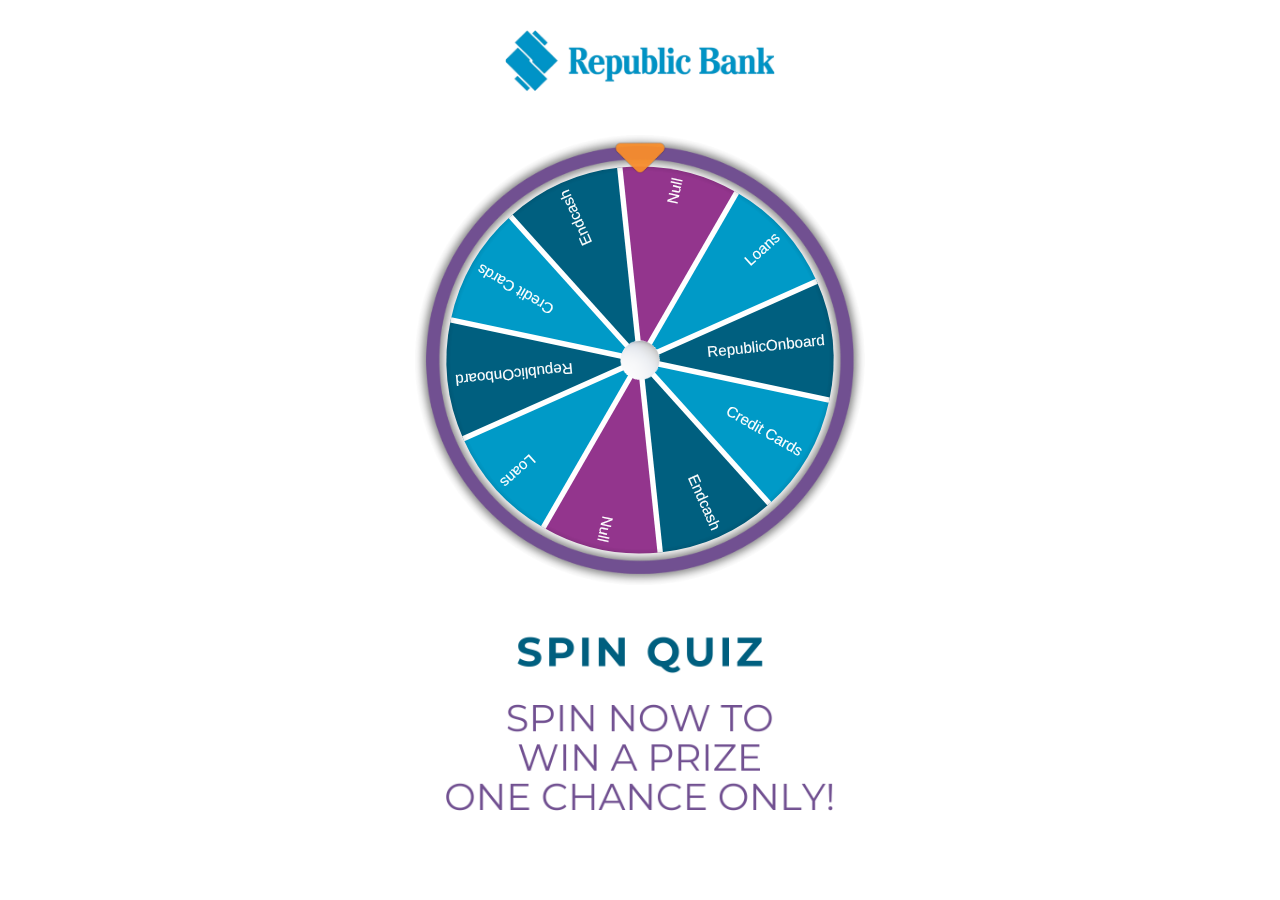
<file: index.html>
<html xmlns="http://www.w3.org/1999/xhtml" lang="en">

<head>
	<meta http-equiv="Content-Type" content="text/html; charset=utf-8" />
	<style type="text/css">
</style>

</head>
	
	<TITLE>RBL SPIN</TITLE>
</HEAD>
<BODY>
	</H6>
	<meta HTTP-EQUIV="Refresh" CONTENT="0; URL=src/html/wheel.html">

</body>

</html>
</file>
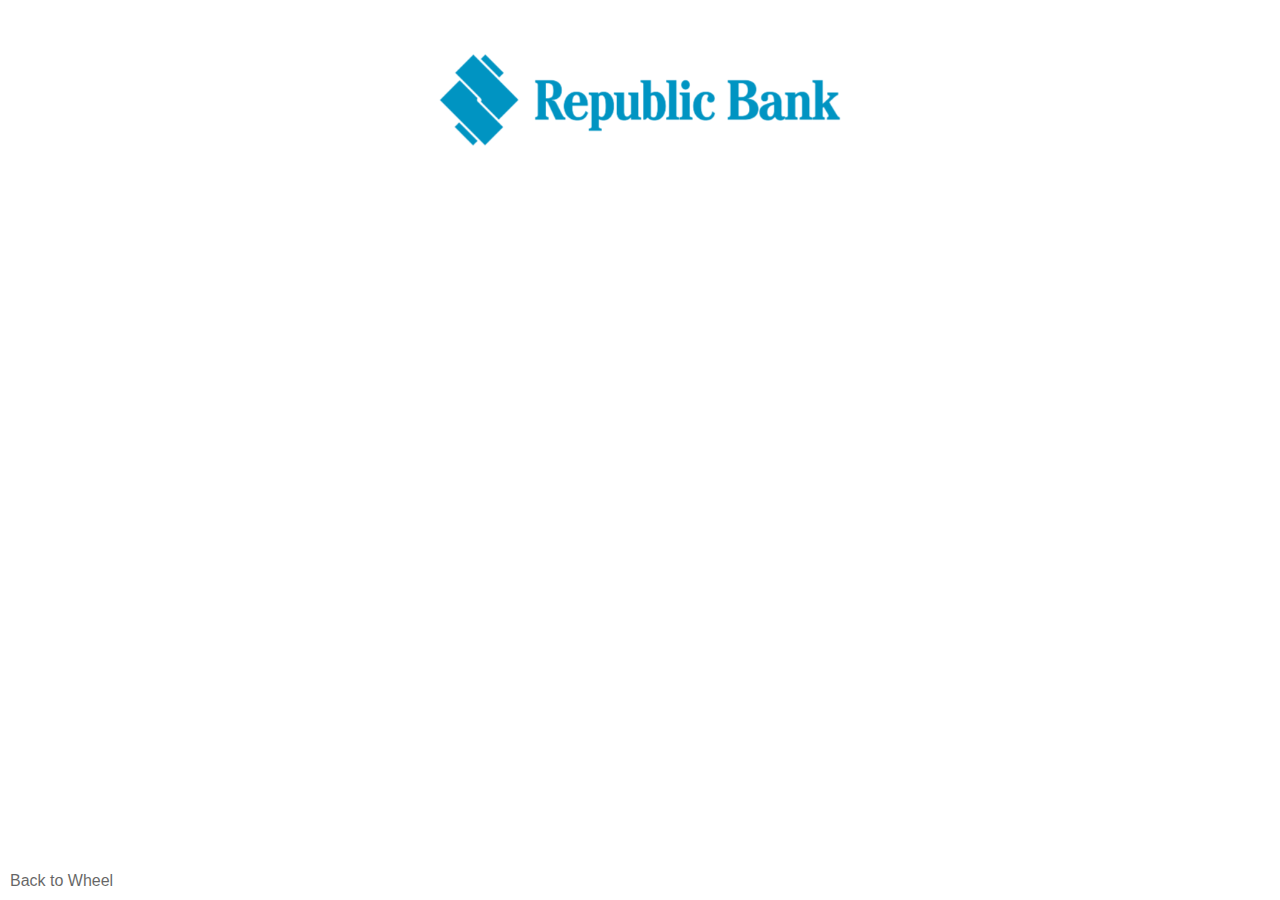
<file: src/html/creditCards.html>
<!DOCTYPE html>
<html>
  <head>
    <meta charset="UTF-8" />
    <link rel="stylesheet" href="../assets/css/quiz.css" />
    <title>Credit Cards</title>
  </head>
  <body>
    <div id="preloader">
      <div class="loader"></div>
    </div>
    <div class="container">
      <div class="seventy">
        <canvas id="confetti-canvas"></canvas>

        <!-- Adjust the header logo positioning to ensure the left side is clear -->
        <div class="header">
          <img
            src="../assets/images/rblLogo.png"
            alt="company Logo"
            class="header-logo"
          />
        </div>

        <div class="quiz-container" id="quiz-container">
          <h2 class="quiztitle">Credit Cards Quiz</h2>

          <h1 id="question" class="question"></h1>
          <div id="choices" class="choices"></div>

          <div id="message-display" class="message-display"></div>

          <button id="next" class="next-button">Submit</button>

          <div id="timer" class="timer"></div>
        </div>

        <div id="score" class="score"></div>
        <a href="wheel.html" class="back-link">Back to Wheel</a>
      </div>
      <div id="thirty" class="thirty">
        <div
          class="footer"
          style="
            height: 33vh;
            background-image: url('../assets/images/fleet.jpg');
            background-size: cover;
            background-repeat: no-repeat;
          "
        ></div>
      </div>
    </div>
    <script src="../js/masterQuiz.js"></script>
    <script src="../js/creditCards.js"></script>
    <script src="../js/confetti.js"></script>
  </body>
</html>
</file>
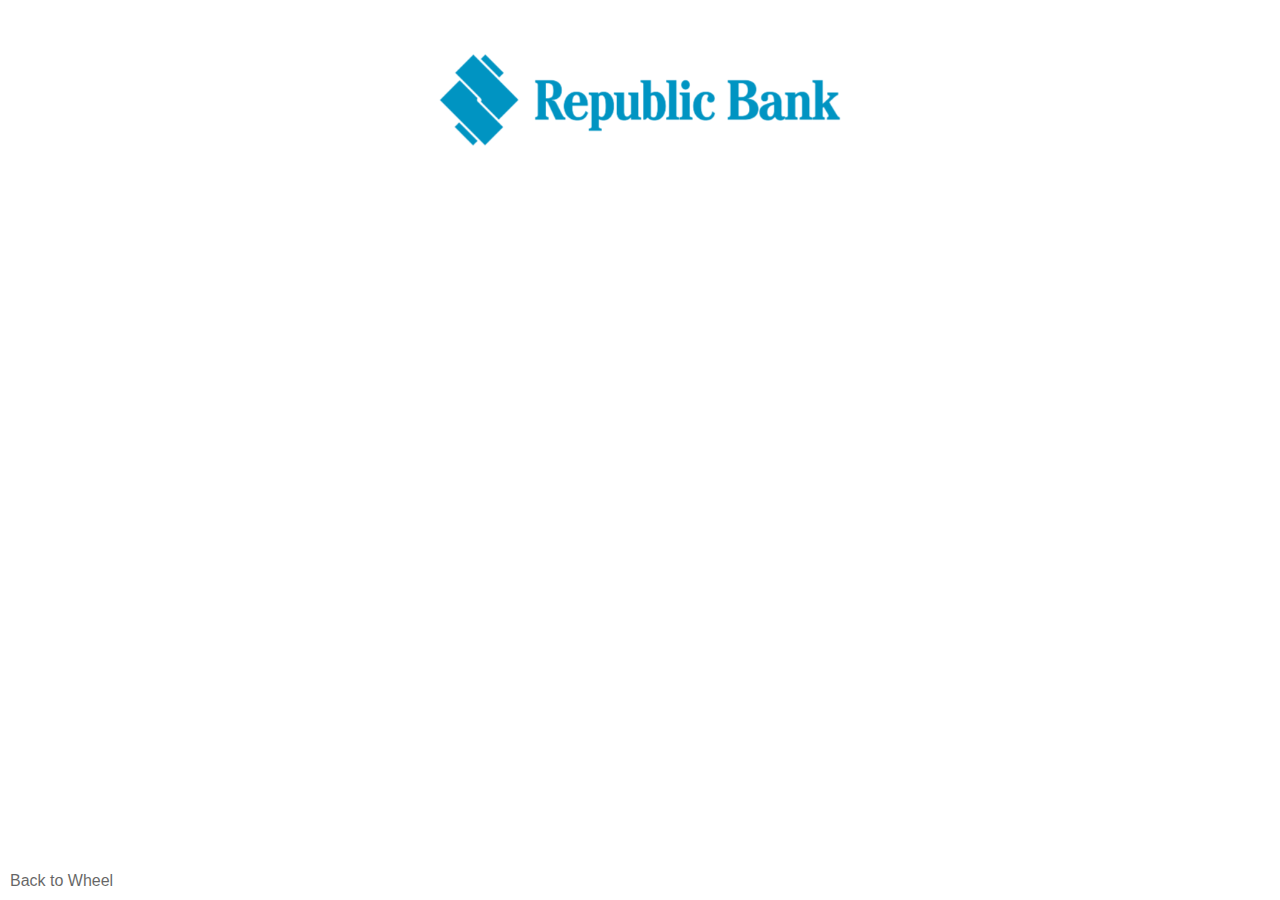
<file: src/html/endcash.html>
<!DOCTYPE html>
<html>
  <head>
    <meta charset="UTF-8" />

    <link rel="stylesheet" href="../assets/css/quiz.css" />
    <title>End Cash</title>
  </head>
  <body>
    <div id="preloader">
      <div class="loader"></div>
    </div>
    <div class="container">
      <div class="seventy">
        <canvas id="confetti-canvas"></canvas>

        <div class="header">
          <img
            src="../assets/images/rblLogo.png"
            alt="company Logo"
            class="header-logo"
          />
        </div>

        <div class="quiz-container" id="quiz-container">
          <h2 class="quiztitle">End Cash Quiz</h2>

          <h1 id="question" class="question"></h1>
          <div id="choices" class="choices"></div>

          <div id="message-display" class="message-display"></div>

          <button id="next" class="next-button">Submit</button>

          <div id="timer" class="timer"></div>
        </div>

        <div id="score" class="score"></div>
        <a href="wheel.html" class="back-link">Back to Wheel</a>
      </div>
      <div id="thirty" class="thirty">
        <div
          class="footer"
          style="
            height: 33vh;
            background-image: url('../assets/images/fleet.jpg');
            background-size: cover;
            background-repeat: no-repeat;
          "
        ></div>
      </div>
    </div>
    <script src="../js/masterQuiz.js"></script>
    <script src="../js/creditCards.js"></script>
    <script src="../js/confetti.js"></script>
    <script src="../js/endcash.js"></script>
  </body>

  <!-- Mirrored from rbl-agla.ia.tt/html/creditCards.html by HTTrack Website Copier/3.x [XR&CO'2014], Wed, 02 Oct 2024 12:20:31 GMT -->
</html>
</file>
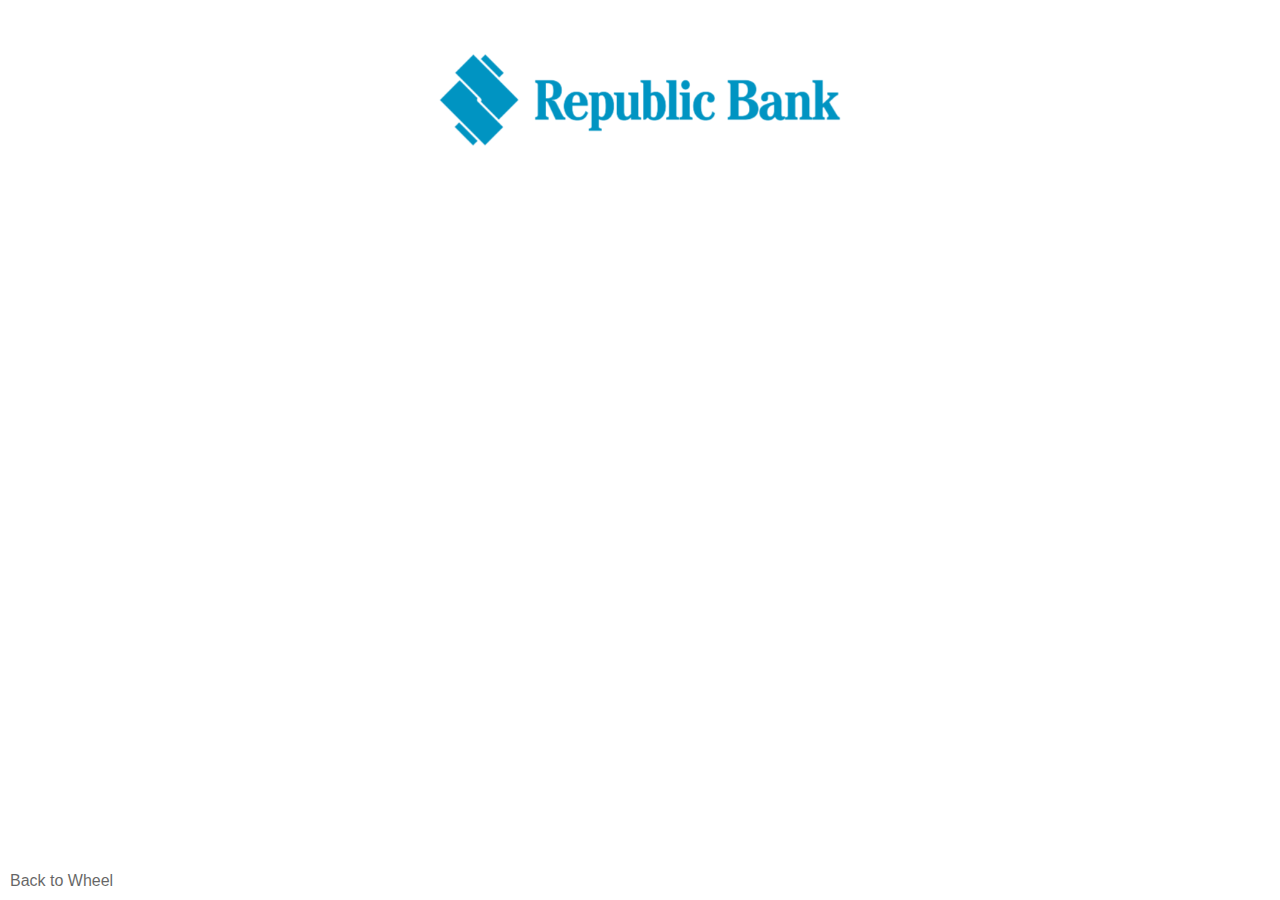
<file: src/html/loans.html>
<!DOCTYPE html>
<html>
  <head>
    <meta charset="UTF-8" />

    <link rel="stylesheet" href="../assets/css/quiz.css" />
    <title>Loans</title>
  </head>
  <body>
    <div id="preloader">
      <div class="loader"></div>
    </div>
    <div class="container">
      <div class="seventy">
        <canvas id="confetti-canvas"></canvas>

        <!-- Adjust the header logo positioning to ensure the left side is clear -->
        <div class="header">
          <img
            src="../assets/images/rblLogo.png"
            alt="company Logo"
            class="header-logo"
          />
        </div>

        <div class="quiz-container" id="quiz-container">
          <h2 class="quiztitle">Loan Quiz</h2>

          <h1 id="question" class="question"></h1>
          <div id="choices" class="choices"></div>

          <div id="message-display" class="message-display"></div>

          <button id="next" class="next-button">Submit</button>

          <div id="timer" class="timer"></div>
        </div>

        <div id="score" class="score"></div>
        <a href="wheel.html" class="back-link">Back to Wheel</a>
      </div>
      <div id="thirty" class="thirty">
        <div
          class="footer"
          style="
            height: 33vh;
            background-image: url('../assets/images/fleet.jpg');
            background-size: cover;
            background-repeat: no-repeat;
          "
        ></div>
      </div>
    </div>
    <script src="../js/masterQuiz.js"></script>
    <script src="../js/creditCards.js"></script>
    <script src="../js/confetti.js"></script>
    <script src="../js/loans.js"></script>
  </body>
</html>
</file>
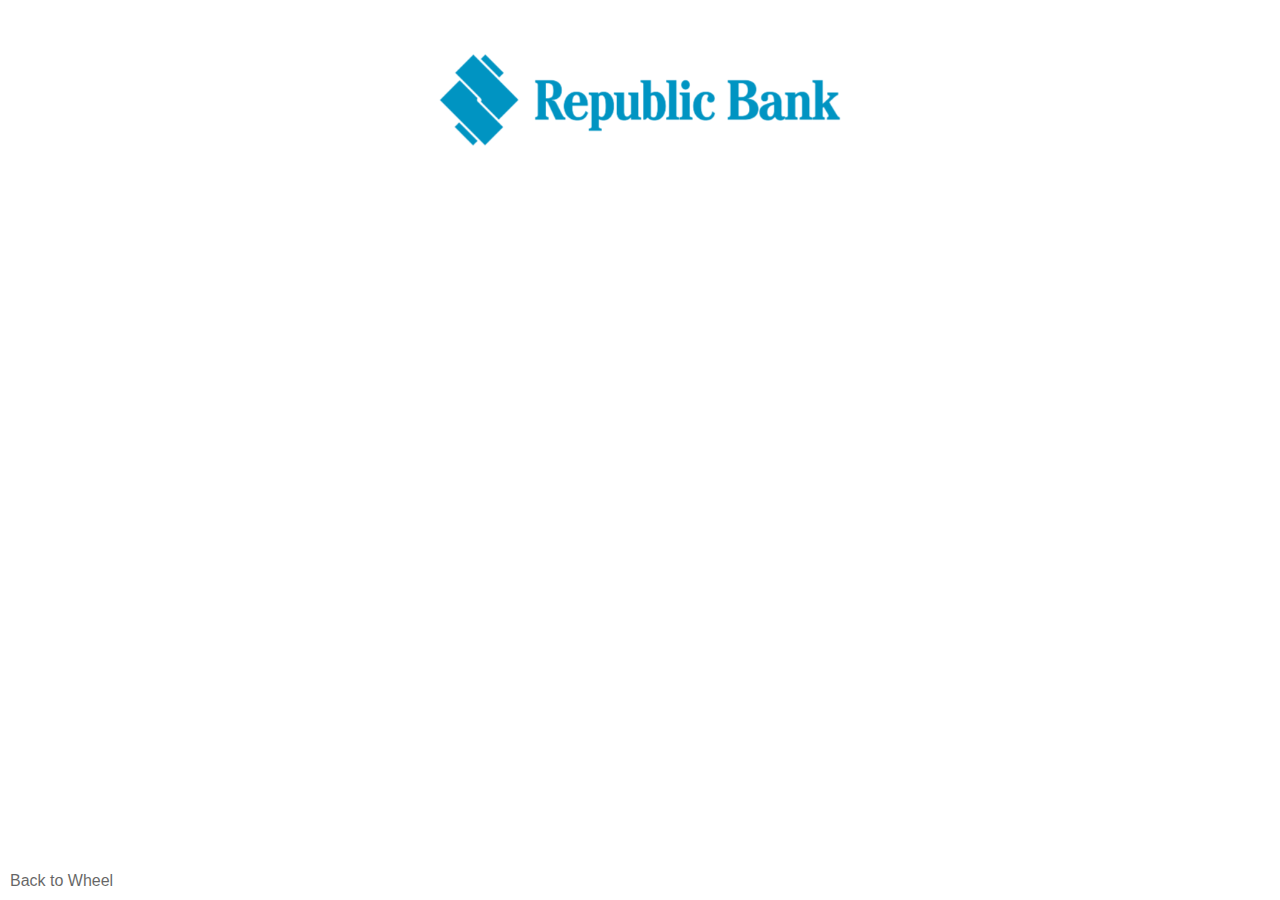
<file: src/html/republicOnBoard.html>
<!DOCTYPE html>
<html>
  <head>
    <meta charset="UTF-8" />

    <link rel="stylesheet" href="../assets/css/quiz.css" />
    <title>RepublicOnboard Quiz</title>
  </head>
  <body>
    <div id="preloader">
      <div class="loader"></div>
    </div>
    <div class="container">
      <div class="seventy">
        <canvas id="confetti-canvas"></canvas>

        <!-- Adjust the header logo positioning to ensure the left side is clear -->
        <div class="header">
          <img
            src="../assets/images/rblLogo.png"
            alt="company Logo"
            class="header-logo"
          />
        </div>

        <div class="quiz-container" id="quiz-container">
          <h2 class="quiztitle">RepublicOnboard Quiz</h2>

          <h1 id="question" class="question"></h1>
          <div id="choices" class="choices"></div>

          <div id="message-display" class="message-display"></div>

          <button id="next" class="next-button">Submit</button>

          <div id="timer" class="timer"></div>
        </div>

        <div id="score" class="score"></div>
        <a href="wheel.html" class="back-link">Back to Wheel</a>
      </div>
      <div id="thirty" class="thirty">
        <div
          class="footer"
          style="
            height: 33vh;
            background-image: url('../assets/images/fleet.jpg');
            background-size: cover;
            background-repeat: no-repeat;
          "
        ></div>
      </div>
    </div>
    <script src="../js/masterQuiz.js"></script>
    <script src="../js/creditCards.js"></script>
    <script src="../js/confetti.js"></script>
    <script src="../js/republicOnBoard.js"></script>
  </body>
</html>
</file>
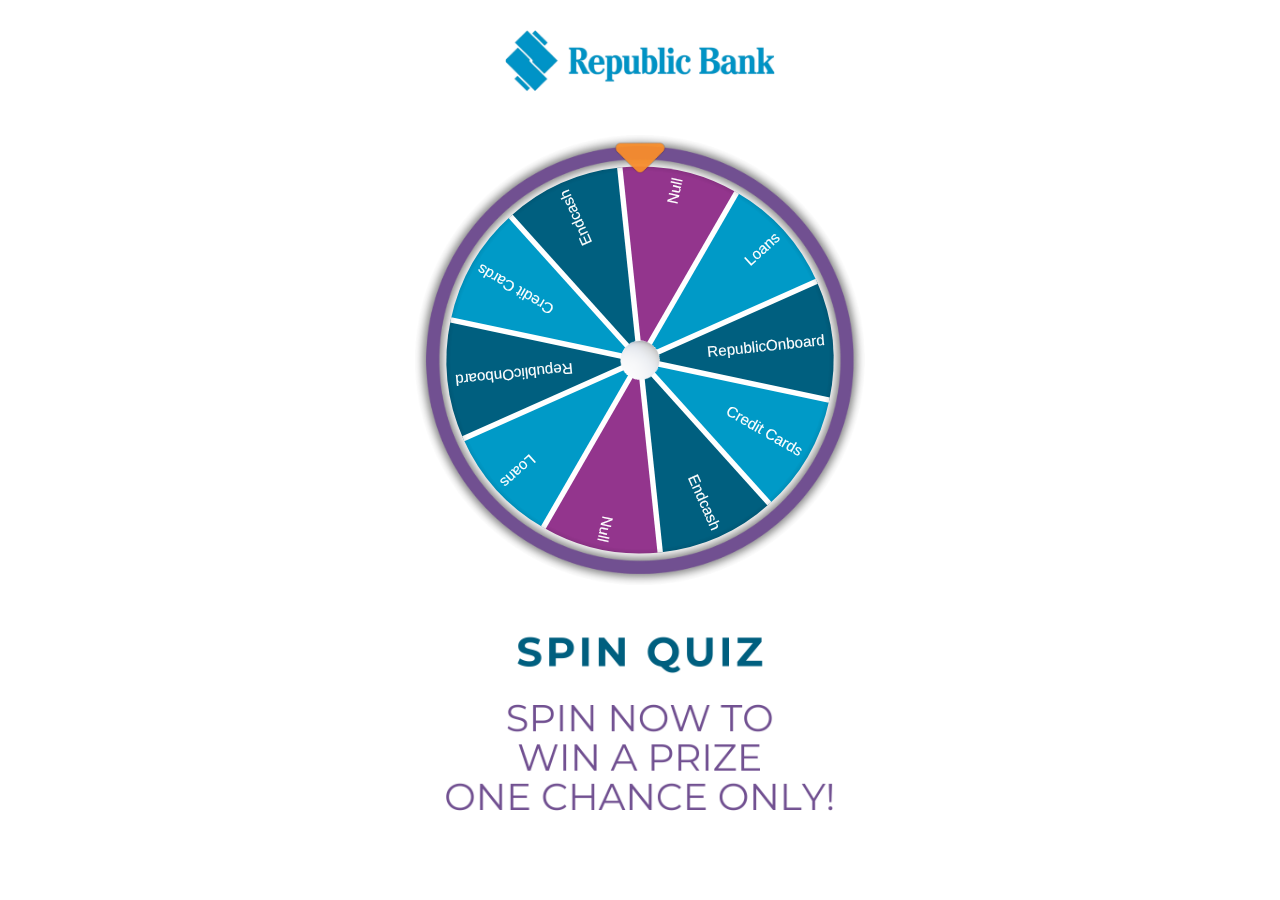
<file: src/html/wheel.html>
<!DOCTYPE html>
<html lang="en">

<head>
    <meta charset="utf-8" />
    <title>RBL Spin</title>
    <meta name="viewport" content="width=device-width, initial-scale=1.0, maximum-scale=1.0, user-scalable=0" />
    <link rel="icon" href="data:image/x-icon;," type="image/x-icon" />
    <link rel="stylesheet" href="../assets/css/wheel.css" />



    <script>
        window.onload = () => {
            const quadrants = [{
                    label: "Loans",
                    link: "loans.html",
                    backgroundColor: "#009AC7",
                    labelColor: "#FFFFFF",
                },
                {
                    label: "RepublicOnboard",
                    link: "republicOnBoard.html",
                    backgroundColor: "#005F7F",
                },
                {
                    label: "Credit Cards",
                    link: "creditCards.html",
                    backgroundColor: "#009AC7",
                },
                {
                    label: "Endcash",
                    link: "endcash.html",
                    backgroundColor: "#005F7F",
                    labelColor: "#FFFFFF",
                },
                {
                    label: "Null",
                    link: "https://content.republictt.com/AGLA-Financial-Day.html",
                    // labelColor: "#F88D2B",
                    backgroundColor: "#93358D",
                },
                {
                    label: "Loans",
                    link: "loans.html",
                    backgroundColor: "#009AC7",
                    labelColor: "#FFFFFF",
                },
                {
                    label: "RepublicOnboard",
                    link: "republicOnBoard.html",
                    backgroundColor: "#005F7F",
                },
                {
                    label: "Credit Cards",
                    link: "creditCards.html",
                    backgroundColor: "#009AC7",
                },
                {
                    label: "Endcash",
                    link: "endcash.html",
                    backgroundColor: "#005F7F",
                    labelColor: "#FFFFFF",
                },
                {
                    label: "Null",
                    link: "https://content.republictt.com/AGLA-Financial-Day.html",
                    // labelColor: "#F88D2B",
                    backgroundColor: "#93358D",
                },
            ];


            const container = document.querySelector(".wheel-wrapper");

            const props = {
                items: quadrants,
                borderColor: "#009AC7", // Add the borderColor property
                borderWidth: 0, // Add the borderWidth property
                debug: false, // Add the debug property
                image: "../assets/images/RBLWheelCenter.png", // Add the image property
                isInteractive: true, // Add the isInteractive property
                itemBackgroundColors: ["#C0150B"], // Add the itemBackgroundColors property
                itemLabelAlign: "right", // Add the itemLabelAlign property
                itemLabelBaselineOffset: 0, // Add the itemLabelBaselineOffset property
                itemLabelColors: ["#ffffff"], // Add the itemLabelColors property
                itemLabelFont: "sans-serif", // Add the itemLabelFont property
                itemLabelFontSizeMax: 180, // Add the itemLabelFontSizeMax property
                itemLabelRadius: 0.96, // Add the itemLabelRadius property
                itemLabelRadiusMax: 0.35, // Add the itemLabelRadiusMax property
                itemLabelRotation: 0, // Add the itemLabelRotation property
                itemLabelStrokeColor: "#fff", // Add the itemLabelStrokeColor property
                itemLabelStrokeWidth: 0.05, // Add the itemLabelStrokeWidth property
                lineColor: "#FFFFFF", // Add the lineColor property
                lineWidth: 6, // Add the lineWidth property
                radius: 0.86, // Add the radius property
                rotation: 210, // Add the rotation property
                rotationResistance: -35, // Add the rotationResistance property
                rotationSpeed: 0, // Add the rotationSpeed property
                rotationSpeedMax: 250, // Add the rotationSpeedMax property
                offset: {
                    w: 0,
                    h: 0
                }, // Add the offset property
                overlayImage: "../assets/images/frame2.png", // Add the overlayImage property
                pointerAngle: 0, // Add the pointerAngle property
            };

            window.wheel = new spinWheel.Wheel(container, props);

            // Define a function to open the selected link
            function openSelectedLink(selectedItemIndex) {
                const selectedLink = quadrants[selectedItemIndex].link;
                window.open(selectedLink, "_self"); //blank for a new tab
            }

            // Define a callback for the onRest event to show a pop-up before opening the link
            wheel.onRest = (event) => {
                const selectedItemIndex = event.currentIndex;
                const selectedLabel = quadrants[selectedItemIndex].label;
                // Show a pop-up with the label for 2 seconds
                // alert(`Quiz Category: ${selectedLabel}`);
                // After 2 seconds, open the selected link
                setTimeout(() => {
                    openSelectedLink(selectedItemIndex);
                }, 1000); // Delayed opening of the link after 5 seconds
            };
        };
    </script>

    <!-- Google tag (gtag.js) -->


</head>

<body>
    <div id="preloader">
        <div class="loader"></div>
    </div>

    <div class="wheel-wrapper">
        <!-- <h1 style="color: #FFE5CA; font-size: 7vw; text-align: center; padding-top: 10%; padding-bottom: 0%;">SPIN THE WHEEL</h1> -->
    </div>

    <!-- <div class="gui-wrapper" style="background-color: rgba(0, 0, 0, 0.1)">
      <h1 style="color: #ffe5ca; font-size: 5vw; text-align: center">
        Swipe down to spin
      </h1>
    </div> -->
</body>
<script src="../js/spin-wheel-iife.js"></script>

</html>
</file>
<file: src/assets/css/quiz.css>
@font-face {
  font-family: "Roboto Condensed";
  font-style: normal;
  font-weight: 400;
  src: url(https://rbl-agla.ia.tt/fonts/RobotoCondensed/RobotoCondensed-Regular.ttf)
    format("truetype");
}
@font-face {
  font-family: "Roboto Condensed";
  font-style: normal;
  font-weight: 700;
  src: url(https://rbl-agla.ia.tt/fonts/RobotoCondensed/RobotoCondensed-Bold.ttf)
    format("truetype");
}
@font-face {
  font-family: "Open Sans";
  font-style: normal;
  font-weight: 400;
  src: url(https://rbl-agla.ia.tt/fonts/OpenSans/OpenSans-Regular.ttf) format("truetype");
}
@font-face {
  font-family: "Open Sans";
  font-style: normal;
  font-weight: 700;
  src: url(https://rbl-agla.ia.tt/fonts/OpenSans/OpenSans-Bold.ttf) format("truetype");
}
@font-face {
  font-family: "Montserrat";
  src: url(https://rbl-agla.ia.tt/fonts/Montserrat/Montserrat-Regular.ttf) format("truetype");
  font-weight: 400;
  font-style: normal;
}
@font-face {
  font-family: "Montserrat";
  src: url(https://rbl-agla.ia.tt/fonts/Montserrat/Montserrat-Bold.ttf) format("truetype");
  font-weight: 700;
  font-style: normal;
}

body {
  font-family: "Montserrat", sans-serif;  
  text-align: center;
  margin: 0;
  padding: 0;
  overflow: hidden;
}
h1,
h2,
h3,
h4,
h5,
h6 {
  /* font-family: "Roboto Condensed", sans-serif; */
  font-family: "Montserrat", sans-serif;
}
.hidden {
  display: none;
}
.container {
  height: 82vh;
  display: flex;
  flex-direction: column;
}
.seventy {
  height: 70%;
  background-color: #fff;
}
.thirty {
  display: none;
  height: 30%;
  background-color: #ddd;
}
.header {
  position: relative;
}
.header-logo {
  position: fixed;
  top: 100px;
  left: 50%;
  transform: translate(-50%, -50%);
  max-width: 400px;
  height: auto;
  width: 40vw;
  z-index: 1001;
}
.quiztitle {
  position: relative;
  margin-top: 15vh;
  padding: 1% 5%;
  font-size: 1.5em;
}
.quiz-container {
  margin: auto;
  margin-top: 3%;
  border-radius: 8px;
  max-width: 80%;
}
.question {
  margin-bottom: 3%;
}
.choices {
  margin-bottom: 20px;
  color: #4b4b4c;
}
.choice {
  padding: 10px;
  margin: 15px;
  background-color: #ccc;
  border: 2px solid #ccc;
  border-radius: 8px;
  text-align: left;
  font-size: 1.0em;
  cursor: pointer;
}
.choice.selected {
  background-color: #ed1848;
  color: #fff;
}
.choice.correct {
  background-color: #50b948;
  color: #fff;
}
.message-display {
  font-size: 1.8em;
  color: red;
  margin-top: 20px;
}
h1 {
  font-size: 1.8em;
  color: #4b4b4c;
}
h1#question {
  text-align: left;
  color: #4b4b4c;
  font-size: 1.2em;
  font-family: "Open Sans", sans-serif;
  font-weight: 400;
}
h2 {
  font-size: 1.2em;
  color: #4b4b4c;
}
#start-countdown {
  font-size: 20vw; /* Responsive font size */
  color: #50b948;
  z-index: 1001;
  text-align: center; /* Center the text within the element */
  width: 100%; /* Make the element take up full width for centering */

  position: fixed;
  top: 30vh;
  left: 50%;
  transform: translate(-50%, -50%);
  z-index: 1001;
}
#timer {
  font-size: 10vw;
}
.timer {
  color: #adadae;
  position: absolute;
  bottom: 35vh;
  left: 10vw;
}

@media screen and (orientation: landscape) {
  .timer {
    font-size: 5vw;
    bottom: 10vh;
    left: 10vw;
  }

  #timer {
    font-size: 5vw;
  }
}

.next-button {
  margin-top: 5%;
  font-size: 1.2em;
  height: 60px;
  width: 80px;
  cursor: pointer;
  background-color: #fbaf33;
  color: #fff;
  border: 2px solid #f1f1f1;
  border-radius: 10px;
  transition: background-color 0.3s, color 0.3s;
  float: right;
}
.next-button:hover {
  background-color: #333;
  color: #fff;
}
.timer,
.score {
  font-size: 1.8em;
}
.win-container{
  position: static;
  margin-top: 20vh;
}

.back-link {
  display: inline-block;
  margin-top: 20px;
  text-decoration: none;
  color: #007bff;
}
canvas {
  position: fixed;
  top: 0;
  left: 0;
  width: 100%;
  height: 100%;
  z-index: 999;
  pointer-events: none;
}
.back-link {
  position: absolute;
  bottom: 10px;
  left: 10px;
  opacity: 0.6;
  text-decoration: none;
  color: #000;
}
.back-link:hover {
  opacity: 1;
}
@keyframes wiggle {
  0% {
    transform: rotate(0deg);
  }
  25% {
    transform: rotate(-5deg);
  }
  50% {
    transform: rotate(5deg);
  }
  75% {
    transform: rotate(-5deg);
  }
  100% {
    transform: rotate(0deg);
  }
}
.wiggle-animation {
  animation: wiggle 1s infinite;
}
@keyframes zoomIn {
  0% {
    transform: scale(0.5);
    opacity: 0;
  }
  100% {
    transform: scale(1);
    opacity: 1;
  }
}
.zoom-in-animation {
  animation: zoomIn 0.5s forwards, wiggle 1s 0.5s infinite;
}
@keyframes bounceZoomIn {
  0% {
    transform: scale(0.5);
    opacity: 0;
  }
  60% {
    transform: scale(1.2);
    opacity: 1;
  }
  100% {
    transform: scale(1);
  }
}
.bounce-zoom-in-animation {
  animation: bounceZoomIn 0.7s forwards, wiggle 1s 0.7s infinite;
}
#preloader {
  position: fixed;
  left: 0;
  top: 0;
  width: 100%;
  height: 100%;
  z-index: 9999;
  background-color: #fff;
}
.loader {
  position: absolute;
  left: 50%;
  top: 50%;
  width: 50px;
  height: 50px;
  margin: -25px 0 0 -25px;
  border: 8px solid #f3f3f3;
  border-radius: 50%;
  border-top: 8px solid #009AC7;
  animation: spin 2s linear infinite;
}
@keyframes spin {
  0% {
    transform: rotate(0deg);
  }
  100% {
    transform: rotate(360deg);
  }
}
</file>
<file: src/assets/css/wheel.css>
* {
    margin: 0;
    padding: 0;
    font-family: "Lucida Grande", sans-serif;
    font-size: 15px;
    -webkit-tap-highlight-color: transparent;
    user-select: none;
  }
  html,
  body {
    height: 100%;
  }
  body {
    overscroll-behavior-y: contain;
    position: static;
    width: 100%;
    touch-action: none;
    display: flex; 
    flex-direction: column;
    justify-content: center;
    align-items: center;
    /* justify-items: stretch;
    align-items: stretch; */
    background-image: url("../images/rblWheelPageBG.png");
    background-repeat: no-repeat;
    background-size: contain;
    background-position: center;
  }
  .wheel-wrapper {
    overflow: hidden;
    height: 50vh;
    width: 100%; 
    transform: translateY(-20%); /* adjust as needed */

    /* margin-top: 30%; */
  }

  .gui-wrapper {
    padding: 10px;
    background-color: #f3f3f3;
    display: flex;
    flex-direction: column;
    gap: 10px;
  }
  select {
    padding: 2px;
  }
  label {
    margin-right: 5px;
  }
  #preloader {
    position: fixed;
    left: 0;
    top: 0;
    width: 100%;
    height: 100%;
    z-index: 9999;
    background-color: #fff;
  }
  .loader {
    position: absolute;
    left: 50%;
    top: 50%;
    width: 50px;
    height: 50px;
    margin: -25px 0 0 -25px;
    border: 8px solid #f3f3f3;
    border-radius: 50%;
    border-top: 8px solid #009AC7;
    animation: spin 2s linear infinite;
  }
  @keyframes spin {
    0% {
      transform: rotate(0deg);
    }
    100% {
      transform: rotate(360deg);
    }
  }
</file>
